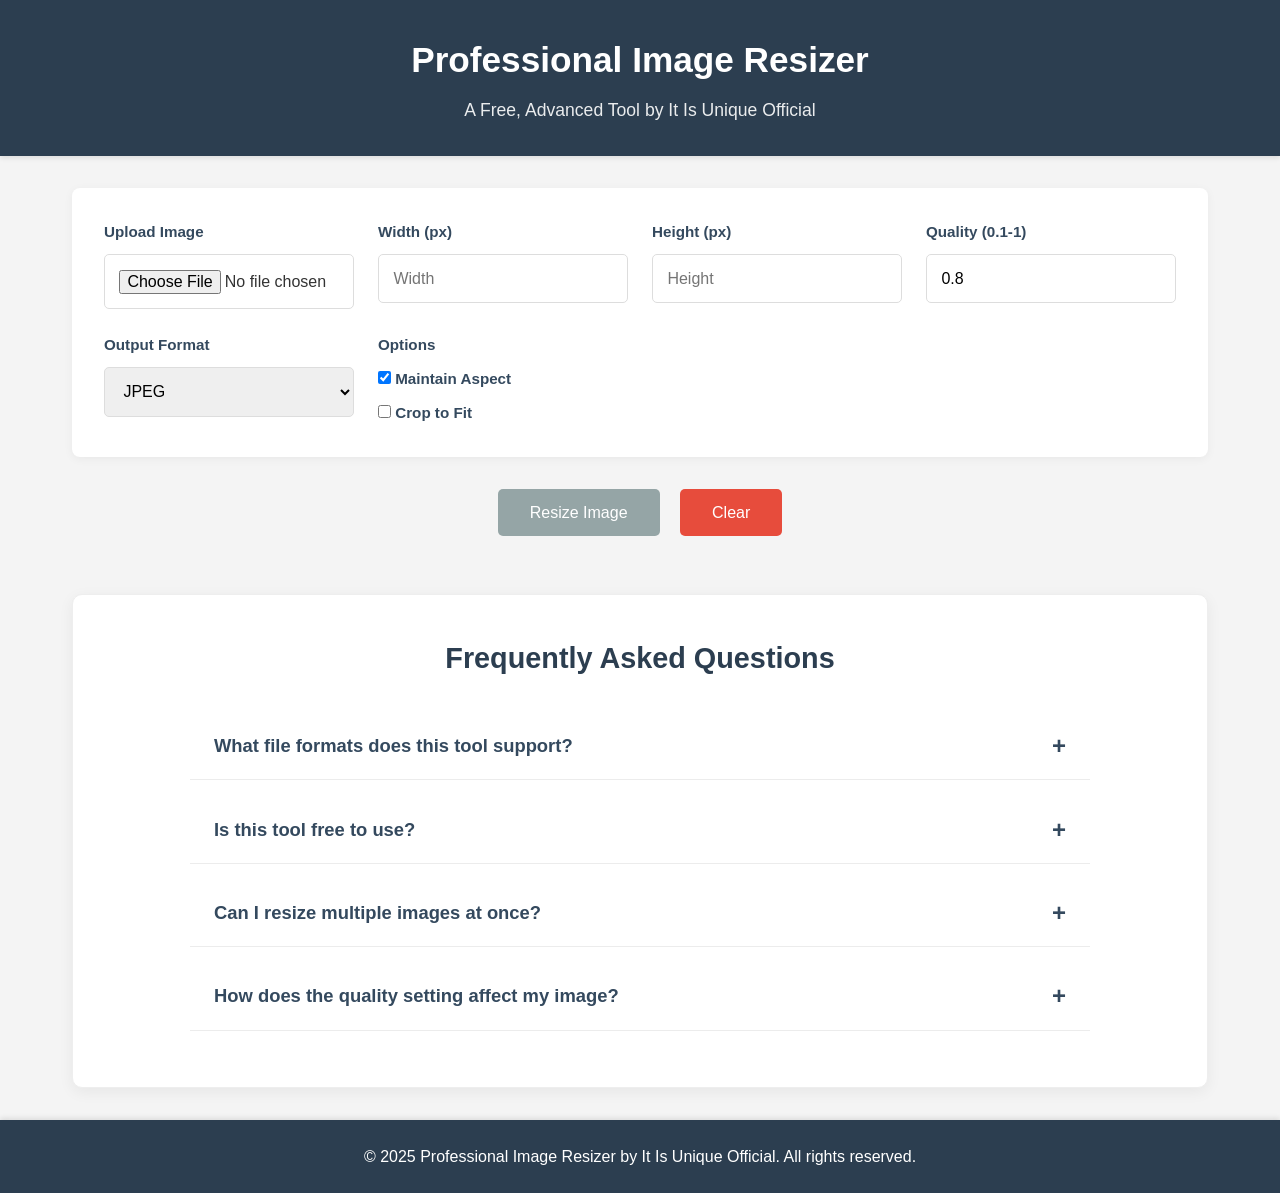
<file: index.html>
<!DOCTYPE html>
<html lang="en">
  <head>
    <meta charset="UTF-8">
    <meta name="viewport" content="width=device-width, initial-scale=1.0">
    <meta name="description" content="Professional Image Resizer Tool - Easily resize images online with quality control, multiple formats, and advanced options. Free tool by It Is Unique Official.">
    <meta name="keywords" content="image resizer, professional image resizer, resize image online, photo resizer tool, free image resizing, image editor, online image tool">
    <meta name="author" content="It Is Unique Official">
    <meta name="robots" content="index, follow">
    <meta name="theme-color" content="#2c3e50">
    <meta name="google-site-verification" content="lfnjWIc6UK5wDOxQgFidVN_lZrSEFmVMf2yVOLn8lSY" />
    <meta name="msvalidate.01" content="5FE25F70E921E21AF490CC5FEF6E1FD7" />
    <link rel="canonical" href="https://imageresizer.itisuniqueofficial.com">
    <!-- Favicon -->
    <link rel="icon" href="https://imageresizer.itisuniqueofficial.com/favicon.ico" type="image/x-icon">
    <!-- SVG Icon -->
    <link href='https://cdn.jsdelivr.net/gh/itisuniqueofficial/icons/web/icon.svg' rel='icon' type='image/svg+xml'/>
    <!-- Apple Touch Icon -->
    <link href='https://cdn.jsdelivr.net/gh/itisuniqueofficial/icons/web/apple-touch-icon.png' rel='apple-touch-icon' type='image/png'/>
    <!-- Maskable Icon -->
    <link href='https://cdn.jsdelivr.net/gh/itisuniqueofficial/icons/web/maskable-icon.png' purpose='maskable' rel='icon' type='image/png'/>
    <!-- Icons -->
    <link href='https://cdn.jsdelivr.net/gh/itisuniqueofficial/icons/web/16x16.png' rel='icon' sizes='16x16' type='image/png'/>
    <link href='https://cdn.jsdelivr.net/gh/itisuniqueofficial/icons/web/32x32.png' rel='icon' sizes='32x32' type='image/png'/>
    <link href='https://cdn.jsdelivr.net/gh/itisuniqueofficial/icons/web/36x36.png' rel='icon' sizes='36x36' type='image/png'/>
    <link href='https://cdn.jsdelivr.net/gh/itisuniqueofficial/icons/web/57x57.png' rel='icon' sizes='57x57' type='image/png'/>
    <link href='https://cdn.jsdelivr.net/gh/itisuniqueofficial/icons/web/60x60.png' rel='icon' sizes='60x60' type='image/png'/>
    <link href='https://cdn.jsdelivr.net/gh/itisuniqueofficial/icons/web/70x70.png' rel='icon' sizes='70x70' type='image/png'/>
    <link href='https://cdn.jsdelivr.net/gh/itisuniqueofficial/icons/web/72x72.png' rel='icon' sizes='72x72' type='image/png'/>
    <link href='https://cdn.jsdelivr.net/gh/itisuniqueofficial/icons/web/76x76.png' rel='icon' sizes='76x76' type='image/png'/>
    <link href='https://cdn.jsdelivr.net/gh/itisuniqueofficial/icons/web/96x96.png' rel='icon' sizes='96x96' type='image/png'/>
    <link href='https://cdn.jsdelivr.net/gh/itisuniqueofficial/icons/web/114x114.png' rel='icon' sizes='114x114' type='image/png'/>
    <link href='https://cdn.jsdelivr.net/gh/itisuniqueofficial/icons/web/120x120.png' rel='icon' sizes='120x120' type='image/png'/>
    <link href='https://cdn.jsdelivr.net/gh/itisuniqueofficial/icons/web/128x128.png' rel='icon' sizes='128x128' type='image/png'/>
    <link href='https://cdn.jsdelivr.net/gh/itisuniqueofficial/icons/web/144x144.png' rel='icon' sizes='144x144' type='image/png'/>
    <link href='https://cdn.jsdelivr.net/gh/itisuniqueofficial/icons/web/150x150.png' rel='icon' sizes='150x150' type='image/png'/>
    <link href='https://cdn.jsdelivr.net/gh/itisuniqueofficial/icons/web/152x152.png' rel='icon' sizes='152x152' type='image/png'/>
    <link href='https://cdn.jsdelivr.net/gh/itisuniqueofficial/icons/web/180x180.png' rel='icon' sizes='180x180' type='image/png'/>
    <link href='https://cdn.jsdelivr.net/gh/itisuniqueofficial/icons/web/192x192.png' rel='icon' sizes='192x192' type='image/png'/>
    <link href='https://cdn.jsdelivr.net/gh/itisuniqueofficial/icons/web/310x310.png' rel='icon' sizes='310x310' type='image/png'/>
    <link href='https://cdn.jsdelivr.net/gh/itisuniqueofficial/icons/web/384x384.png' rel='icon' sizes='384x384' type='image/png'/>
    <link href='https://cdn.jsdelivr.net/gh/itisuniqueofficial/icons/web/512x512.png' rel='icon' sizes='512x512' type='image/png'/>
    <!-- Open Graph Tags -->
    <meta property="og:title" content="Professional Image Resizer - Free Advanced Tool">
    <meta property="og:description" content="Resize images professionally online with quality control, multiple formats, and advanced options. Free tool by It Is Unique Official.">
    <meta property="og:type" content="website">
    <meta property="og:url" content="https://imageresizer.itisuniqueofficial.com">
    <meta property="og:image" content="https://imageresizer.itisuniqueofficial.com/og-image.jpg">
    <meta property="og:image:alt" content="Professional Image Resizer Interface">
    <meta property="og:site_name" content="Image Resizer Tool">
    <meta property="og:locale" content="en_US">
    <!-- Twitter Card Tags -->
    <meta name="twitter:card" content="summary_large_image">
    <meta name="twitter:creator" content="@itisunique_x">
    <meta name="twitter:title" content="Professional Image Resizer Tool">
    <meta name="twitter:description" content="Advanced online image resizing with quality control and format options. Free tool by It Is Unique Official.">
    <meta name="twitter:image" content="https://imageresizer.itisuniqueofficial.com/twitter-image.jpg">
    <meta name="twitter:image:alt" content="Image Resizer Tool Screenshot">
    <!-- Schema Markup: Organization -->
    <script type="application/ld+json">
      {
          "@context": "https://schema.org",
          "@type": "Organization",
          "name": "It Is Unique Official",
          "url": "https://www.itisuniqueofficial.com/",
          "sameAs": [
              "https://www.youtube.com/@itisuniqueofficial_yt",
              "https://x.com/itisunique_x",
              "https://www.facebook.com/itisuniqueofficial",
              "https://www.instagram.com/itisuniqueofficial"
          ],
          "description": "It Is Unique Official provides innovative online tools and solutions."
      }
    </script>
    <!-- Schema Markup: SoftwareApplication with AggregateRating -->
    <script type="application/ld+json">
      {
          "@context": "https://schema.org",
          "@type": "SoftwareApplication",
          "name": "Professional Image Resizer",
          "operatingSystem": "Web",
          "applicationCategory": "GraphicsSoftware",
          "offers": {
              "@type": "Offer",
              "price": "0",
              "priceCurrency": "USD",
              "availability": "http://schema.org/InStock"
          },
          "creator": {
              "@type": "Organization",
              "name": "It Is Unique Official",
              "url": "https://www.itisuniqueofficial.com/"
          },
          "description": "A free online tool for resizing images with advanced features like quality control and multiple format support.",
          "url": "https://imageresizer.itisuniqueofficial.com",
          "aggregateRating": {
              "@type": "AggregateRating",
              "ratingValue": "4.8",
              "reviewCount": "150",
              "bestRating": "5",
              "worstRating": "1"
          }
      }
    </script>
    <title>Professional Image Resizer - Free Advanced Tool by It Is Unique Official</title>
    <!-- Google Tag Manager -->
    <script>(function(w,d,s,l,i){w[l]=w[l]||[];w[l].push({'gtm.start':
      new Date().getTime(),event:'gtm.js'});var f=d.getElementsByTagName(s)[0],
      j=d.createElement(s),dl=l!='dataLayer'?'&l='+l:'';j.async=true;j.src=
      'https://www.googletagmanager.com/gtm.js?id='+i+dl;f.parentNode.insertBefore(j,f);
      })(window,document,'script','dataLayer','GTM-K7KPPQSB');
    </script>
    <!-- End Google Tag Manager -->
    <!-- Google tag (gtag.js) -->
    <script async src="https://www.googletagmanager.com/gtag/js?id=G-C6TV5M3MG6"></script>
    <script>
      window.dataLayer = window.dataLayer || [];
      function gtag(){dataLayer.push(arguments);}
      gtag('js', new Date());
      gtag('config', 'G-C6TV5M3MG6');
    </script>
    <link rel="stylesheet" href="styles.css">
  </head>
  <body>
    <!-- Google Tag Manager (noscript) -->
    <noscript><iframe src="https://www.googletagmanager.com/ns.html?id=GTM-K7KPPQSB"
      height="0" width="0" style="display:none;visibility:hidden"></iframe></noscript>
    <!-- End Google Tag Manager (noscript) -->
    <header>
      <h1>Professional Image Resizer</h1>
      <p>A Free, Advanced Tool by It Is Unique Official</p>
    </header>
    <main>
      <section class="controls" itemscope itemtype="https://schema.org/WebApplication">
        <meta itemprop="name" content="Professional Image Resizer">
        <meta itemprop="description" content="A free online tool for resizing images with advanced features.">
        <meta itemprop="url" content="https://imageresizer.itisuniqueofficial.com">
        <meta itemprop="applicationCategory" content="GraphicsSoftware">
        <meta itemprop="operatingSystem" content="Web">
        <meta itemprop="featureList" content="Image resizing, Quality control, Multiple output formats, Aspect ratio maintenance, Cropping">
        <meta itemprop="browserRequirements" content="Modern web browser (Chrome, Firefox, Safari, Edge)">
        <meta itemprop="creator" content="It Is Unique Official">
        <div class="control-group">
          <label for="imageInput">Upload Image</label>
          <input type="file" id="imageInput" accept="image/*" required>
        </div>
        <div class="control-group">
          <label for="widthInput">Width (px)</label>
          <input type="number" id="widthInput" min="1" placeholder="Width" required>
        </div>
        <div class="control-group">
          <label for="heightInput">Height (px)</label>
          <input type="number" id="heightInput" min="1" placeholder="Height" required>
        </div>
        <div class="control-group">
          <label for="quality">Quality (0.1-1)</label>
          <input type="number" id="quality" min="0.1" max="1" step="0.1" value="0.8" required>
        </div>
        <div class="control-group">
          <label for="format">Output Format</label>
          <select id="format" required>
            <option value="jpeg">JPEG</option>
            <option value="png">PNG</option>
            <option value="webp">WebP</option>
          </select>
        </div>
        <div class="control-group">
          <label>Options</label>
          <label><input type="checkbox" id="maintainAspect" checked> Maintain Aspect</label>
          <label><input type="checkbox" id="crop" onchange="toggleCrop()"> Crop to Fit</label>
        </div>
      </section>
      <div class="btn-group">
        <button class="resize-btn" id="resizeButton" onclick="resizeImage()" disabled>Resize Image</button>
        <button class="clear-btn" id="clearButton" onclick="clearForm()">Clear</button>
      </div>
      <section class="result-section" id="resultSection" itemprop="potentialAction" itemscope itemtype="https://schema.org/Action">
        <meta itemprop="name" content="Resize Image">
        <meta itemprop="description" content="Resizes an uploaded image to specified dimensions with quality and format options.">
        <meta itemprop="target" content="https://imageresizer.itisuniqueofficial.com">
        <div class="result-info" id="resultInfo"></div>
        <a id="downloadLink" class="download-btn" download="resized-image" itemprop="result" itemscope itemtype="https://schema.org/DigitalDocument">
          <meta itemprop="name" content="Resized Image">
          <span>Download Resized Image</span>
        </a>
      </section>
      <section class="faqs" itemscope itemtype="https://schema.org/FAQPage">
        <h2 class="faq-heading">Frequently Asked Questions</h2>
        <div class="faq-container">
          <div class="faq-item" itemprop="mainEntity" itemscope itemtype="https://schema.org/Question">
            <button class="faq-question" aria-expanded="false" itemprop="name">
            What file formats does this tool support?
            <span class="faq-toggle">+</span>
            </button>
            <div class="faq-answer" itemprop="acceptedAnswer" itemscope itemtype="https://schema.org/Answer">
              <p itemprop="text">This tool supports JPEG, PNG, and WebP formats for output. You can upload any common image format (e.g., JPG, PNG, GIF).</p>
            </div>
          </div>
          <div class="faq-item" itemprop="mainEntity" itemscope itemtype="https://schema.org/Question">
            <button class="faq-question" aria-expanded="false" itemprop="name">
            Is this tool free to use?
            <span class="faq-toggle">+</span>
            </button>
            <div class="faq-answer" itemprop="acceptedAnswer" itemscope itemtype="https://schema.org/Answer">
              <p itemprop="text">Yes, the Professional Image Resizer is completely free to use with no hidden fees or subscriptions.</p>
            </div>
          </div>
          <div class="faq-item" itemprop="mainEntity" itemscope itemtype="https://schema.org/Question">
            <button class="faq-question" aria-expanded="false" itemprop="name">
            Can I resize multiple images at once?
            <span class="faq-toggle">+</span>
            </button>
            <div class="faq-answer" itemprop="acceptedAnswer" itemscope itemtype="https://schema.org/Answer">
              <p itemprop="text">Currently, this tool resizes one image at a time. Future updates may include batch processing.</p>
            </div>
          </div>
          <div class="faq-item" itemprop="mainEntity" itemscope itemtype="https://schema.org/Question">
            <button class="faq-question" aria-expanded="false" itemprop="name">
            How does the quality setting affect my image?
            <span class="faq-toggle">+</span>
            </button>
            <div class="faq-answer" itemprop="acceptedAnswer" itemscope itemtype="https://schema.org/Answer">
              <p itemprop="text">The quality setting (0.1–1) controls compression. Higher values preserve more detail but increase file size, while lower values reduce size with some quality loss.</p>
            </div>
          </div>
        </div>
      </section>
    </main>
    <footer>
      <p>© 2025 Professional Image Resizer by <a href="https://www.itisuniqueofficial.com/" target="_blank">It Is Unique Official</a>. All rights reserved.</p>
    </footer>
    <script src="script.js"></script>
  </body>
</html>
</file>
<file: styles.css>
* {
    box-sizing: border-box;
    margin: 0;
    padding: 0;
}

body {
    font-family: 'Arial', sans-serif;
    background: #f4f4f4;
    color: #333;
    line-height: 1.6;
    min-height: 100vh;
    display: flex;
    flex-direction: column;
}

header {
    background: #2c3e50;
    color: #fff;
    padding: 2rem;
    text-align: center;
    box-shadow: 0 2px 5px rgba(0,0,0,0.1);
}

header h1 {
    font-size: 2.2rem;
    margin-bottom: 0.5rem;
}

header p {
    font-size: 1.1rem;
    opacity: 0.9;
}

main {
    flex: 1;
    padding: 2rem;
    max-width: 1200px;
    margin: 0 auto;
    width: 100%;
}

.controls {
    display: grid;
    grid-template-columns: repeat(auto-fit, minmax(200px, 1fr));
    gap: 1.5rem;
    background: #fff;
    padding: 2rem;
    border-radius: 8px;
    box-shadow: 0 2px 10px rgba(0,0,0,0.05);
    margin-bottom: 2rem;
}

.control-group {
    display: flex;
    flex-direction: column;
    gap: 0.6rem;
}

label {
    font-weight: 600;
    font-size: 0.95rem;
    color: #34495e;
}

input, select {
    padding: 0.9rem;
    border: 1px solid #ddd;
    border-radius: 5px;
    font-size: 1rem;
    transition: border-color 0.3s;
}

input:focus, select:focus {
    outline: none;
    border-color: #2c3e50;
}

.btn-group {
    text-align: center;
    margin-top: 1.5rem;
}

.resize-btn, .clear-btn {
    padding: 0.9rem 2rem;
    border: none;
    border-radius: 5px;
    font-size: 1rem;
    cursor: pointer;
    transition: background 0.3s, transform 0.2s;
    margin: 0 0.5rem;
}

.resize-btn {
    margin-bottom: 10px;
    background: #2c3e50;
    color: #fff;
}

.resize-btn:hover {
    background: #34495e;
    transform: translateY(-2px);
}

.resize-btn:disabled {
    background: #95a5a6;
    cursor: not-allowed;
    transform: none;
}

.clear-btn {
    background: #e74c3c;
    color: #fff;
}

.clear-btn:hover {
    background: #c0392b;
    transform: translateY(-2px);
}

.result-section {
    background: #fff;
    padding: 2rem;
    border-radius: 8px;
    box-shadow: 0 2px 10px rgba(0,0,0,0.05);
    text-align: center;
    display: none;
    margin-top: 2rem;
}

.result-section.visible {
    display: block;
}

.result-info {
    margin-bottom: 1.5rem;
    font-size: 1.1rem;
    color: #7f8c8d;
    font-weight: 500;
}

.download-btn {
    display: inline-block;
    padding: 0.9rem 2rem;
    background: #27ae60;
    color: #fff;
    text-decoration: none;
    border-radius: 5px;
    transition: background 0.3s, transform 0.2s;
}

.download-btn:hover {
    background: #219653;
    transform: translateY(-2px);
}

footer {
    background: #2c3e50;
    color: #fff;
    text-align: center;
    padding: 1.5rem;
    margin-top: auto;
    box-shadow: 0 -2px 5px rgba(0,0,0,0.1);
}

footer p {
    font-size: 1rem;
}

footer a {
    color: #fff;
    text-decoration: none;
}

footer a:hover {
    text-decoration: underline;
}

.faqs {
    margin-top: 3rem;
    background: #fff;
    padding: 2.5rem;
    border-radius: 10px;
    box-shadow: 0 4px 15px rgba(0, 0, 0, 0.06);
    border: 1px solid #eee;
}

.faq-heading {
    font-size: 1.8rem;
    color: #2c3e50;
    margin-bottom: 2rem;
    font-weight: 600;
    text-align: center;
}

.faq-container {
    max-width: 900px;
    margin: 0 auto;
}

.faq-item {
    margin-bottom: 1rem;
    border-bottom: 1px solid #ececec;
}

.faq-question {
    width: 100%;
    text-align: left;
    background: none;
    border: none;
    padding: 1.2rem 1.5rem;
    font-size: 1.15rem;
    font-weight: 600;
    color: #34495e;
    cursor: pointer;
    display: flex;
    justify-content: space-between;
    align-items: center;
    transition: color 0.3s, background 0.3s;
}

.faq-question:hover {
    color: #2c3e50;
    background: #f9f9f9;
}

.faq-question:focus {
    outline: none;
    color: #2c3e50;
}

.faq-toggle {
    font-size: 1.5rem;
    transition: transform 0.3s ease;
}

.faq-item.active .faq-toggle {
    transform: rotate(45deg);
}

.faq-answer {
    max-height: 0;
    overflow: hidden;
    transition: max-height 0.3s ease, padding 0.3s ease;
    padding: 0 1.5rem;
}

.faq-answer p {
    font-size: 1rem;
    color: #666;
    line-height: 1.7;
}

.faq-item.active .faq-answer {
    max-height: 200px;
    padding: 1rem 1.5rem 1.5rem;
}

@media (max-width: 768px) {
    main { padding: 1.5rem; }
    header h1 { font-size: 1.8rem; }
    header p { font-size: 1rem; }
    .controls { padding: 1.5rem; gap: 1rem; }
    .btn-group { flex-direction: column; gap: 1rem; }
    .faqs { padding: 1.5rem; }
    .faq-heading { font-size: 1.5rem; }
    .faq-question { font-size: 1.05rem; padding: 1rem 1.2rem; }
    .faq-answer p { font-size: 0.95rem; }
}

@media (max-width: 480px) {
    .control-group { margin-bottom: 1rem; }
    header h1 { font-size: 1.5rem; }
    .result-info { font-size: 1rem; }
}
</file>
